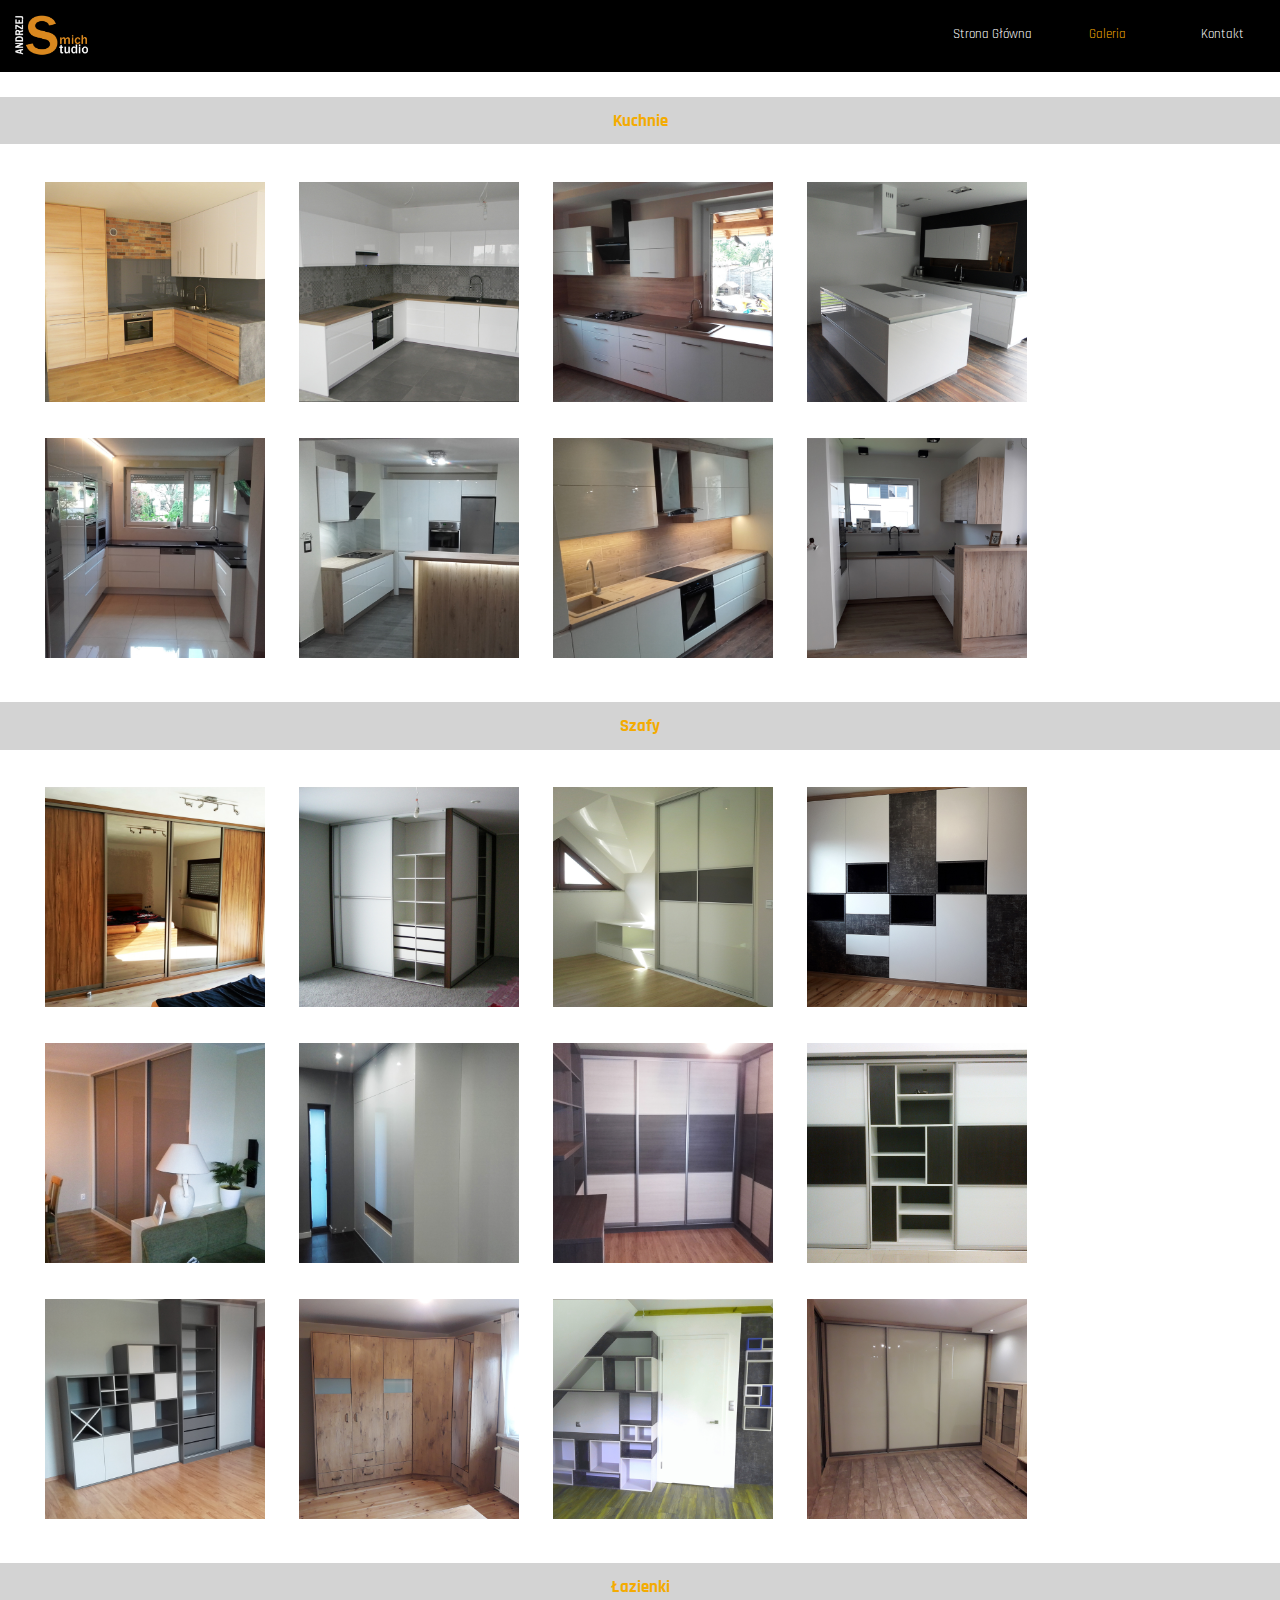
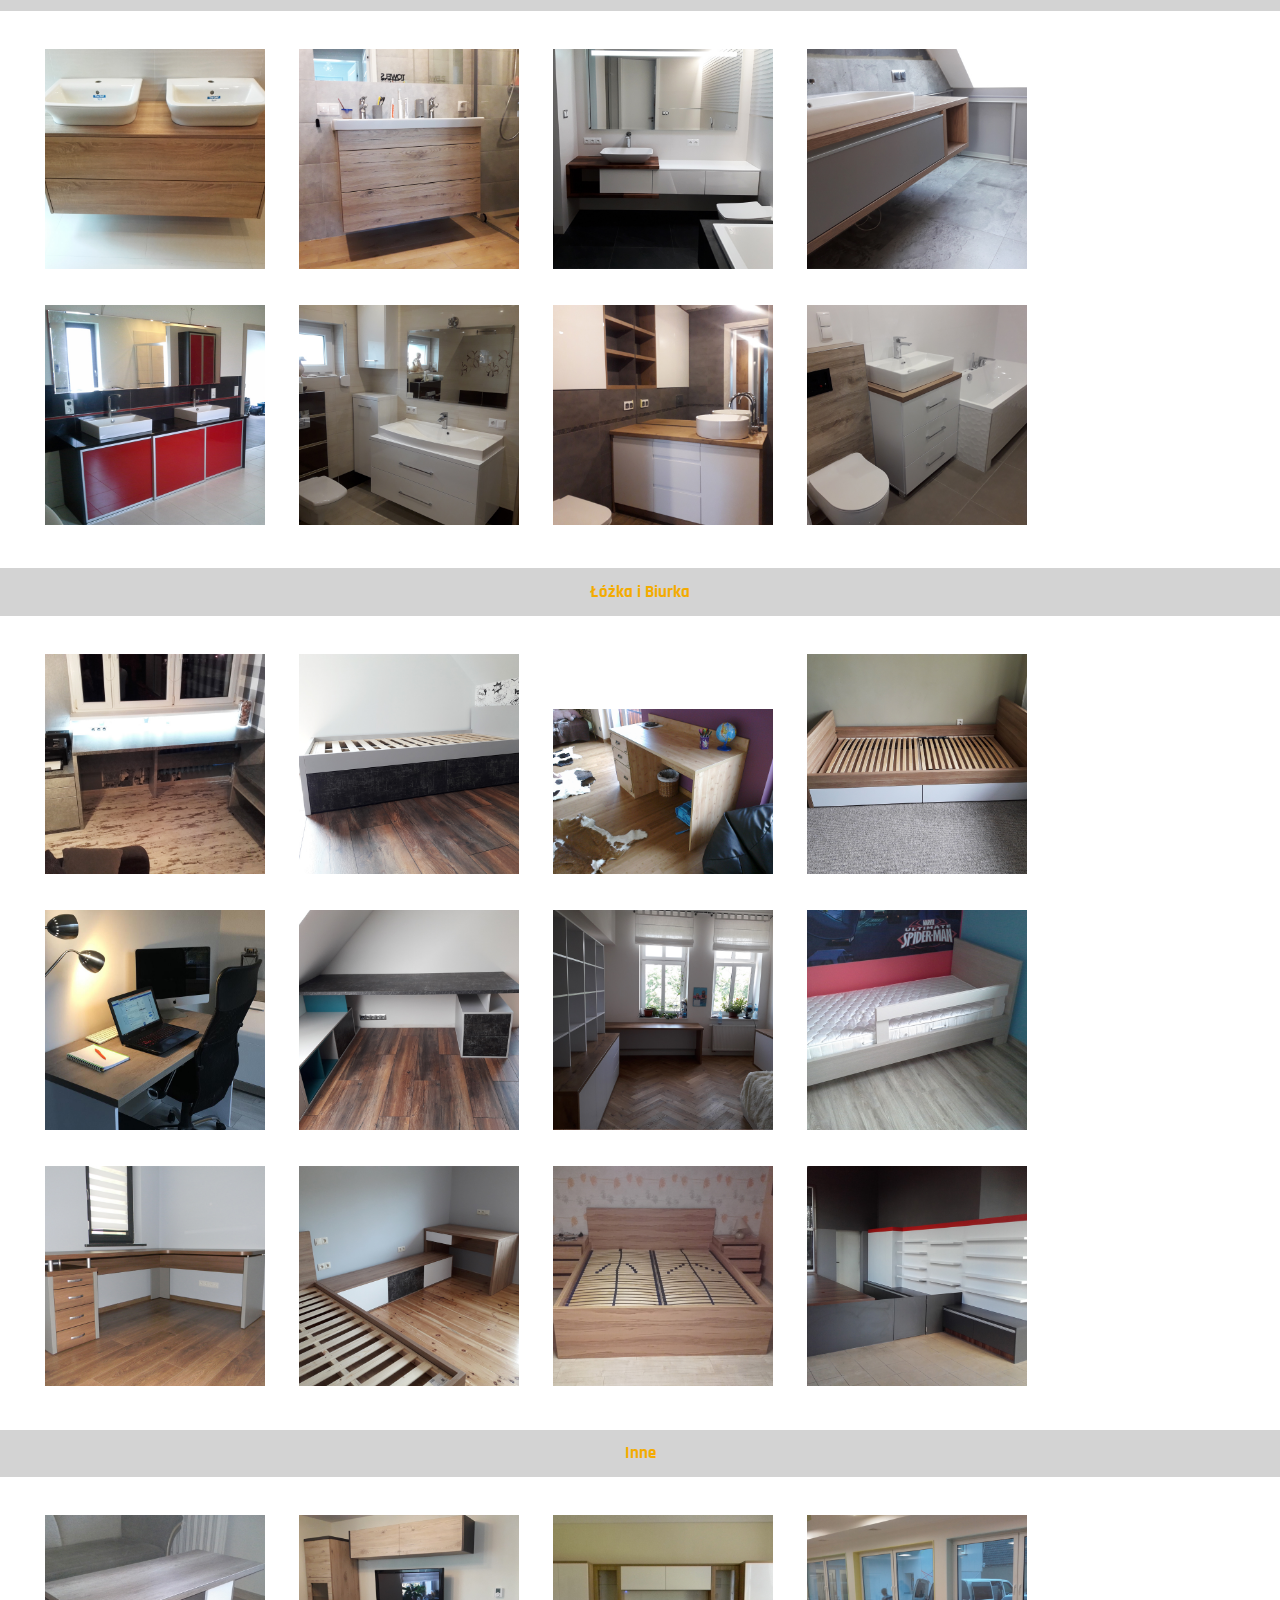
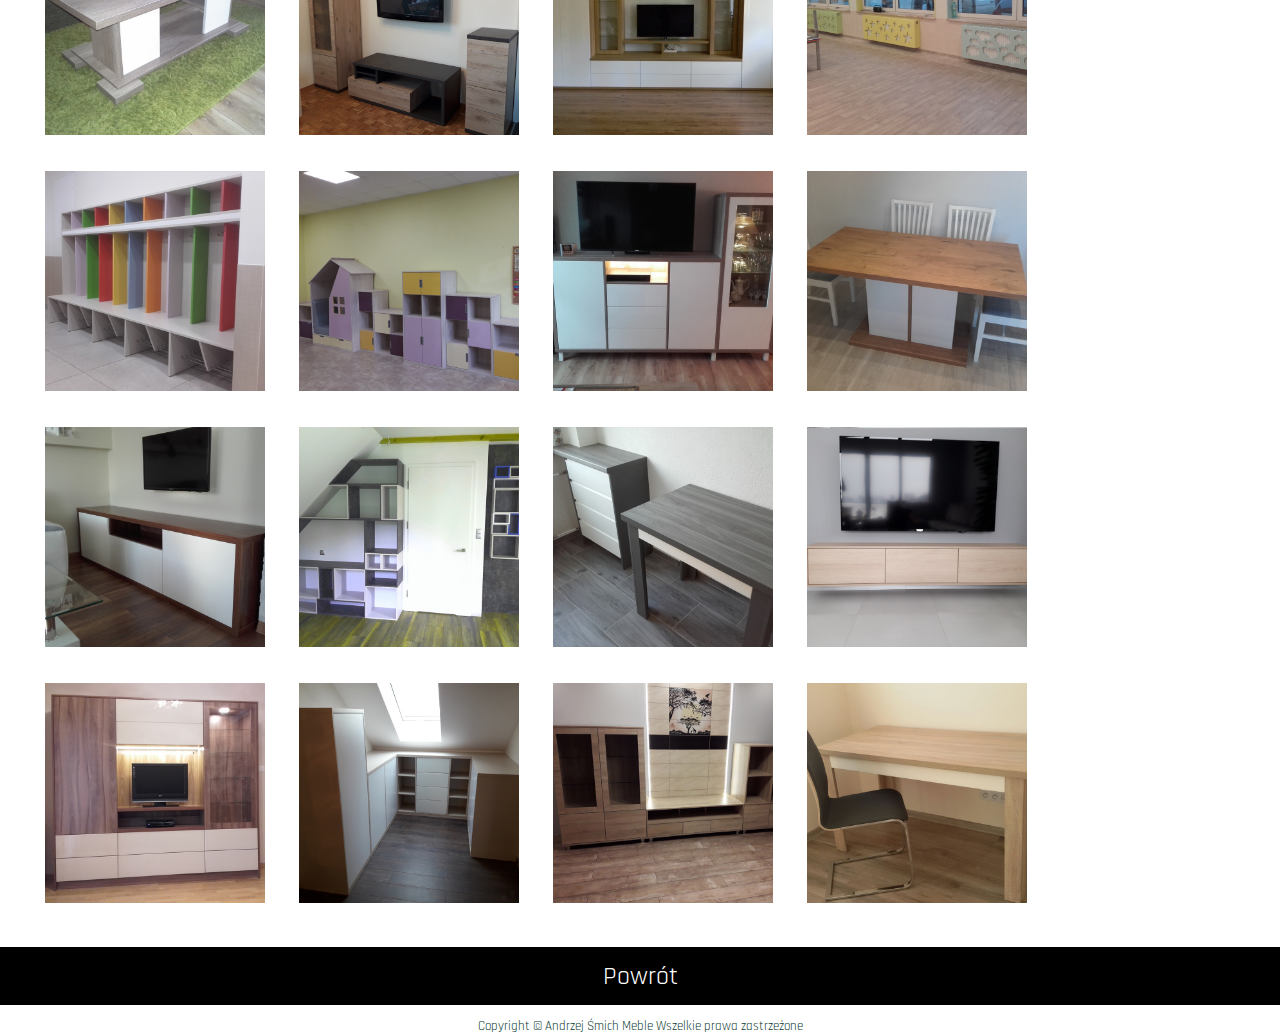
<file: index.html>
<!DOCTYPE html>
<html LANG="PL">

<HEAD>
<meta charset="utf-8">
<meta name="viewport" content="width=device-width, initial- scale=1.0,> 
<link rel="stylesheet" href="https://stackpath.bootstrapcdn.com/bootstrap/4.3.1/css/bootstrap.min.css" integrity="sha384-ggOyR0iXCbMQv3Xipma34MD+dH/1fQ784/j6cY/iJTQUOhcWr7x9JvoRxT2MZw1T" crossorigin="anonymous">
<title>Andrzej Śmich Meble</title>
<link rel="stylesheet"
 href="https://fonts.googleapis.com/css?family=Rajdhani" rel="stylesheet"> 
<link rel="icon" href="icon.png">
<link rel="shortcut icon" href="icon.png" type="image/x-icon">
<link rel="stylesheet" type="text/css" href="style.css">
<link rel="stylesheet" type="text/css" href="lightbox.min.css">
<script src="lightbox-plus-jquery.min.js"></script>
</HEAD>

<body>
<div id="wrapper">
<nav>
    <a class="active" href="https://andrzejsmich.netlify.com/"><img id="logo" src="logo2.png" width="6%" height="6%"></a><a class="menu" href="https://andrzejsmichcontact.netlify.com/">Kontakt</a><a class="menu" id="main" href="https://andrzejsmichgallery.netlify.com/">Galeria</a><a class="menu" href="https://andrzejsmich.netlify.com/">Strona Główna</a>
</nav>
<header>
</header>
</div>
<br>
<br>
<br>
<br>
<a class="bell" ><b>Kuchnie</b></a> 
<div class="gallery">
    <a href="Kuchnie\1.jpg" data-lightbox="mygallery"><img src="Kuchnie\1small.jpg"></a>
    <a href="Kuchnie\2.jpg" data-lightbox="mygallery"><img src="Kuchnie\2small.jpg"></a>
    <a href="Kuchnie\3.jpg" data-lightbox="mygallery"><img src="Kuchnie\3small.jpg"></a>
    <a href="Kuchnie\4.jpg" data-lightbox="mygallery"><img src="Kuchnie\4small.jpg"></a>
    <a href="Kuchnie\5.jpg" data-lightbox="mygallery"><img src="Kuchnie\5small.jpg"></a>
    <a href="Kuchnie\6.jpg" data-lightbox="mygallery"><img src="Kuchnie\6small.jpg"></a>
    <a href="Kuchnie\7.jpg" data-lightbox="mygallery"><img src="Kuchnie\7small.jpg"></a>
    <a href="Kuchnie\8.jpg" data-lightbox="mygallery"><img src="Kuchnie\8small.jpg"></a>
</div>
<a class="bell" ><b>Szafy</b></a> 
<div class="gallery">
    <a href="Szafy\1.jpg" data-lightbox="mygallery"><img src="Szafy\1small.jpg"></a>
    <a href="Szafy\2.jpg" data-lightbox="mygallery"><img src="Szafy\2small.jpg"></a>
    <a href="Szafy\3.jpg" data-lightbox="mygallery"><img src="Szafy\3small.jpg"></a>
    <a href="Szafy\4.jpg" data-lightbox="mygallery"><img src="Szafy\4small.jpg"></a>
    <a href="Szafy\5.jpg" data-lightbox="mygallery"><img src="Szafy\5small.jpg"></a>
    <a href="Szafy\6.jpg" data-lightbox="mygallery"><img src="Szafy\6small.jpg"></a>
    <a href="Szafy\7.jpg" data-lightbox="mygallery"><img src="Szafy\7small.jpg"></a>
    <a href="Szafy\8.jpg" data-lightbox="mygallery"><img src="Szafy\8small.jpg"></a>
    <a href="Szafy\9.jpg" data-lightbox="mygallery"><img src="Szafy\9small.jpg"></a>
    <a href="Szafy\10.jpg" data-lightbox="mygallery"><img src="Szafy\10small.jpg"></a>
    <a href="Szafy\11.jpg" data-lightbox="mygallery"><img src="Szafy\11small.jpg"></a>
    <a href="Szafy\12.jpg" data-lightbox="mygallery"><img src="Szafy\12small.jpg"></a>
</div>
<a class="bell" ><b>Łazienki</b></a> 
<div class="gallery">
    <a href="Lazienki\1.jpg" data-lightbox="mygallery"><img src="Lazienki\1small.jpg"></a>
    <a href="Lazienki\2.jpg" data-lightbox="mygallery"><img src="Lazienki\2small.jpg"></a>
    <a href="Lazienki\3.jpg" data-lightbox="mygallery"><img src="Lazienki\3small.jpg"></a>
    <a href="Lazienki\4.jpg" data-lightbox="mygallery"><img src="Lazienki\4small.jpg"></a>
    <a href="Lazienki\5.jpg" data-lightbox="mygallery"><img src="Lazienki\5small.jpg"></a>
    <a href="Lazienki\6.jpg" data-lightbox="mygallery"><img src="Lazienki\6small.jpg"></a>
    <a href="Lazienki\7.jpg" data-lightbox="mygallery"><img src="Lazienki\7small.jpg"></a>
    <a href="Lazienki\8.jpg" data-lightbox="mygallery"><img src="Lazienki\8small.jpg"></a>
</div>
<a class="bell" ><b>Łóżka i Biurka</b></a> 
<div class="gallery">
    <a href="Lozka\1.jpg" data-lightbox="mygallery"><img src="Lozka\1small.jpg"></a>
    <a href="Lozka\2.jpg" data-lightbox="mygallery"><img src="Lozka\2small.jpg"></a>
    <a href="Lozka\3.jpg" data-lightbox="mygallery"><img src="Lozka\3small.jpg"></a>
    <a href="Lozka\4.jpg" data-lightbox="mygallery"><img src="Lozka\4small.jpg"></a>
    <a href="Lozka\5.jpg" data-lightbox="mygallery"><img src="Lozka\5small.jpg"></a>
    <a href="Lozka\6.jpg" data-lightbox="mygallery"><img src="Lozka\6small.jpg"></a>
    <a href="Lozka\7.jpg" data-lightbox="mygallery"><img src="Lozka\7small.jpg"></a>
    <a href="Lozka\8.jpg" data-lightbox="mygallery"><img src="Lozka\8small.jpg"></a>
    <a href="Lozka\9.jpg" data-lightbox="mygallery"><img src="Lozka\9small.jpg"></a>
    <a href="Lozka\10.jpg" data-lightbox="mygallery"><img src="Lozka\10small.jpg"></a>
    <a href="Lozka\11.jpg" data-lightbox="mygallery"><img src="Lozka\11small.jpg"></a>
    <a href="Lozka\12.jpg" data-lightbox="mygallery"><img src="Lozka\12small.jpg"></a>
</div>
<a class="bell" ><b>Inne</b></a> 
<div class="gallery">
        <a href="inne\1.jpg" data-lightbox="mygallery"><img src="inne\1small.jpg"></a>
        <a href="inne\2.jpg" data-lightbox="mygallery"><img src="inne\2small.jpg"></a>
        <a href="inne\3.jpg" data-lightbox="mygallery"><img src="inne\3small.jpg"></a>
        <a href="inne\4.jpg" data-lightbox="mygallery"><img src="inne\4small.jpg"></a>
        <a href="inne\5.jpg" data-lightbox="mygallery"><img src="inne\5small.jpg"></a>
        <a href="inne\6.jpg" data-lightbox="mygallery"><img src="inne\6small.jpg"></a>
        <a href="inne\7.jpg" data-lightbox="mygallery"><img src="inne\7small.jpg"></a>
        <a href="inne\8.jpg" data-lightbox="mygallery"><img src="inne\8small.jpg"></a>
        <a href="inne\9.jpg" data-lightbox="mygallery"><img src="inne\9small.jpg"></a>
        <a href="inne\10.jpg" data-lightbox="mygallery"><img src="inne\10small.jpg"></a>
        <a href="inne\11.jpg" data-lightbox="mygallery"><img src="inne\11small.jpg"></a>
        <a href="inne\12.jpg" data-lightbox="mygallery"><img src="inne\12small.jpg"></a>
        <a href="inne\13.jpg" data-lightbox="mygallery"><img src="inne\13small.jpg"></a>
        <a href="inne\14.jpg" data-lightbox="mygallery"><img src="inne\14small.jpg"></a>
        <a href="inne\15.jpg" data-lightbox="mygallery"><img src="inne\15small.jpg"></a>
        <a href="inne\16.jpg" data-lightbox="mygallery"><img src="inne\16small.jpg"></a>
</div>
<a class="more" href="https://andrzejsmich.netlify.com/">Powrót</a> 
<footer>Copyright © Andrzej Śmich Meble  Wszelkie prawa zastrzeżone</footer>
</div>
</body>
</html>
</file>
<file: style.css>
* {
    margin: 0;
    padding: 0;
    box-sizing: content-box;
}
body {
    background-color: white;
    font-family: 'Rajdhani';

    
}
#wrapper {
    max-width:100%;
    margin: 0 auto 0 auto;
    background-color:white;
}
nav{
    background-color: black;
    position: fixed;
    width: 100%;
    z-index:9999;
}
a.menu{
    
    display: inline-block;
    width: 7vw;
    padding: 2vw 1vw 2vw 1vw;
    text-decoration: none;
    text-align: center;
    color: white; 
    font-size: 1vw;
}
#main{
    color: #F4AB01;
}
a.menu:hover {
    color: #F4AB01;
}
#logo{
    padding-top: 1vw;
    padding-right: 1vw;
    padding-left: 1vw;
    padding-bottom: 0.7vw;
}
a.menu{
    float: right;
}
a.more{
    display: inline-block;
    width: 100%;
    text-decoration: none;
    text-align: center;
    color: white;
    background-color:black;
    font-size: 2vw;
    padding-top: 1%;
    margin-top: 1%;
    padding-bottom: 1%;
    margin-bottom: 1%;
}
a.more:hover{
    color: #F4AB01;
}
footer{
    text-align: center;
    color: #0f3d33; 
    font-size: 1vw;
}
.gallery{
    margin: 10px 30px;
}
.gallery img{
    transition: 1s;
    padding: 15px;
    width: 220px;
}
.gallery img:hover{
    transform: scale(1.1);
    filter: grayscale(100%);
}
a.bell{
    display: inline-block;
    width: 100%;
    text-decoration: none;
    text-align: center;
    color: #F4AB01;
    background-color: lightgray;
    font-size: 17px;
    padding-top: 1%;
    margin-top: 1%;
    padding-bottom: 1%;
    margin-bottom: 1%;
    background=opacity: 10%;
}
</file>
